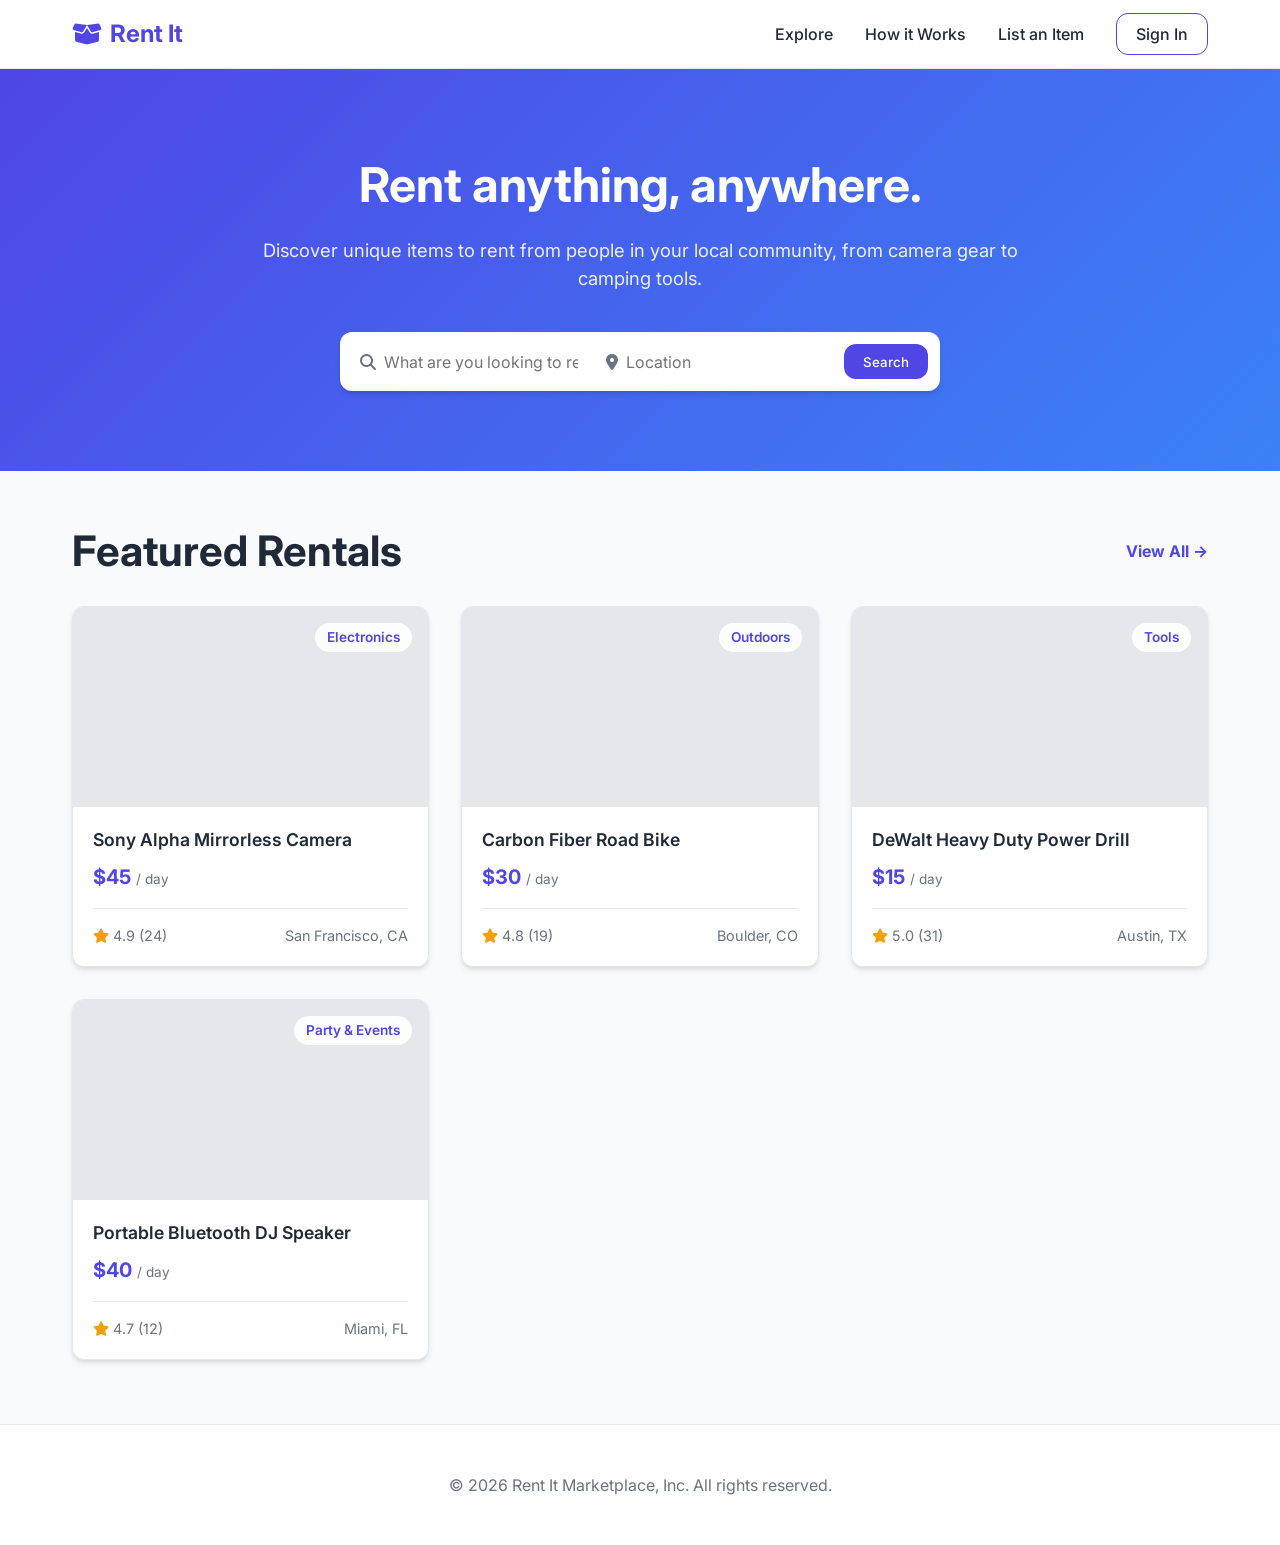
<file: index.html>
<!DOCTYPE html>
<html lang="en">
<head>
    <meta charset="UTF-8">
    <meta name="viewport" content="width=device-width, initial-scale=1.0">
    <title>Rent It - Peer-to-Peer Rental Marketplace</title>
    <!-- Google Fonts & FontAwesome for Icons -->
    <link href="https://fonts.googleapis.com/css2?family=Inter:wght@300;400;500;600;700&display=swap" rel="stylesheet">
    <link rel="stylesheet" href="https://cdnjs.cloudflare.com/ajax/libs/font-awesome/6.4.0/css/all.min.css">
    
    <style>
        :root {
            --primary: #4F46E5;
            --primary-hover: #4338CA;
            --text-dark: #1F2937;
            --text-light: #6B7280;
            --bg-light: #F9FAFB;
            --white: #FFFFFF;
            --border: #E5E7EB;
            --radius: 12px;
            --shadow: 0 4px 6px -1px rgba(0, 0, 0, 0.1), 0 2px 4px -1px rgba(0, 0, 0, 0.06);
        }

        * {
            margin: 0;
            padding: 0;
            box-sizing: border-box;
            font-family: 'Inter', sans-serif;
        }

        body {
            background-color: var(--bg-light);
            color: var(--text-dark);
            line-height: 1.5;
        }

        /* Header / Navbar */
        header {
            background: var(--white);
            border-bottom: 1px solid var(--border);
            position: sticky;
            top: 0;
            z-index: 100;
        }

        .navbar {
            max-width: 1200px;
            margin: 0 auto;
            padding: 1rem 2rem;
            display: flex;
            justify-content: space-between;
            align-items: center;
        }

        .logo {
            font-size: 1.5rem;
            font-weight: 700;
            color: var(--primary);
            text-decoration: none;
            display: flex;
            align-items: center;
            gap: 0.5rem;
        }

        .nav-links {
            display: flex;
            gap: 2rem;
            list-style: none;
            align-items: center;
        }

        .nav-links a {
            text-decoration: none;
            color: var(--text-dark);
            font-weight: 500;
            transition: color 0.2s;
        }

        .nav-links a:hover {
            color: var(--primary);
        }

        .btn {
            background-color: var(--primary);
            color: var(--white);
            padding: 0.6rem 1.2rem;
            border-radius: var(--radius);
            text-decoration: none;
            font-weight: 500;
            border: none;
            cursor: pointer;
            transition: background-color 0.2s;
        }

        .btn:hover {
            background-color: var(--primary-hover);
        }

        .btn-outline {
            background-color: transparent;
            border: 1px solid var(--primary);
            color: var(--primary);
        }

        .btn-outline:hover {
            background-color: var(--primary);
            color: var(--white);
        }

        /* Hero Section */
        .hero {
            background: linear-gradient(135deg, #4F46E5 0%, #3B82F6 100%);
            color: var(--white);
            padding: 5rem 2rem;
            text-align: center;
        }

        .hero-container {
            max-width: 800px;
            margin: 0 auto;
        }

        .hero h1 {
            font-size: 3rem;
            font-weight: 700;
            margin-bottom: 1rem;
        }

        .hero p {
            font-size: 1.15rem;
            margin-bottom: 2.5rem;
            opacity: 0.9;
        }

        /* Search Bar Box */
        .search-box {
            background: var(--white);
            padding: 0.75rem;
            border-radius: var(--radius);
            display: flex;
            gap: 0.75rem;
            box-shadow: var(--shadow);
            max-width: 600px;
            margin: 0 auto;
        }

        .search-input-group {
            flex: 1;
            display: flex;
            align-items: center;
            gap: 0.5rem;
            padding: 0 0.5rem;
            color: var(--text-light);
        }

        .search-input-group input {
            width: 100%;
            border: none;
            outline: none;
            font-size: 1rem;
            color: var(--text-dark);
        }

        /* Main Content & Listings */
        .container {
            max-width: 1200px;
            margin: 3rem auto;
            padding: 0 2rem;
        }

        .section-title {
            font-size: 1.75rem;
            font-weight: 700;
            margin-bottom: 1.5rem;
            display: flex;
            justify-content: space-between;
            align-items: center;
        }

        .grid {
            display: grid;
            grid-template-columns: repeat(auto-fill, minmax(280px, 1fr));
            gap: 2rem;
        }

        .card {
            background: var(--white);
            border-radius: var(--radius);
            overflow: hidden;
            border: 1px solid var(--border);
            box-shadow: var(--shadow);
            transition: transform 0.2s, box-shadow 0.2s;
        }

        .card:hover {
            transform: translateY(-4px);
            box-shadow: 0 10px 15px -3px rgba(0, 0, 0, 0.1);
        }

        .card-img {
            height: 200px;
            background-color: #E5E7EB;
            position: relative;
            background-size: cover;
            background-position: center;
        }

        .card-badge {
            position: absolute;
            top: 1rem;
            right: 1rem;
            background: rgba(255, 255, 255, 0.9);
            padding: 0.25rem 0.75rem;
            border-radius: 20px;
            font-size: 0.85rem;
            font-weight: 600;
            color: var(--primary);
        }

        .card-content {
            padding: 1.25rem;
        }

        .card-title {
            font-size: 1.1rem;
            font-weight: 600;
            margin-bottom: 0.5rem;
        }

        .card-price {
            font-size: 1.25rem;
            font-weight: 700;
            color: var(--primary);
            margin-bottom: 1rem;
        }

        .card-price span {
            font-size: 0.85rem;
            font-weight: 400;
            color: var(--text-light);
        }

        .card-footer {
            display: flex;
            justify-content: space-between;
            align-items: center;
            border-top: 1px solid var(--border);
            padding-top: 1rem;
            font-size: 0.9rem;
            color: var(--text-light);
        }

        /* Footer */
        footer {
            background: var(--white);
            border-top: 1px solid var(--border);
            padding: 3rem 2rem;
            margin-top: 4rem;
            text-align: center;
            color: var(--text-light);
        }

        /* Responsive */
        @media (max-width: 768px) {
            .hero h1 { font-size: 2.25rem; }
            .search-box { flex-direction: column; background: transparent; box-shadow: none; }
            .search-input-group { background: var(--white); padding: 1rem; border-radius: var(--radius); margin-bottom: 0.5rem; box-shadow: var(--shadow); }
            .nav-links { display: none; }
        }
    </style>
</head>
<body>

    <!-- Header -->
    <header>
        <div class="navbar">
            <a href="#" class="logo">
                <i class="fa-solid fa-box-open"></i> Rent It
            </a>
            <ul class="nav-links">
                <li><a href="#">Explore</a></li>
                <li><a href="#">How it Works</a></li>
                <li><a href="#">List an Item</a></li>
                <li><a href="#" class="btn btn-outline">Sign In</a></li>
            </ul>
        </div>
    </header>

    <!-- Hero Section -->
    <section class="hero">
        <div class="hero-container">
            <h1>Rent anything, anywhere.</h1>
            <p>Discover unique items to rent from people in your local community, from camera gear to camping tools.</p>
            
            <div class="search-box">
                <div class="search-input-group">
                    <i class="fa-solid fa-magnifying-glass"></i>
                    <input type="text" placeholder="What are you looking to rent?">
                </div>
                <div class="search-input-group">
                    <i class="fa-solid fa-location-dot"></i>
                    <input type="text" placeholder="Location">
                </div>
                <button class="btn">Search</button>
            </div>
        </div>
    </section>

    <!-- Main Marketplace Section -->
    <main class="container">
        <div class="section-title">
            <h2>Featured Rentals</h2>
            <a href="#" style="font-size: 1rem; color: var(--primary); text-decoration: none;">View All &rarr;</a>
        </div>

        <div class="grid">
            <!-- Item 1 -->
            <div class="card">
                <div class="card-img" style="background-image: url('https://images.unsplash.com/photo-1516035069371-29a1b244cc32?auto=format&fit=crop&w=600&q=80')">
                    <div class="card-badge">Electronics</div>
                </div>
                <div class="card-content">
                    <h3 class="card-title">Sony Alpha Mirrorless Camera</h3>
                    <div class="card-price">$45 <span>/ day</span></div>
                    <div class="card-footer">
                        <span><i class="fa-solid fa-star" style="color: #F59E0B;"></i> 4.9 (24)</span>
                        <span>San Francisco, CA</span>
                    </div>
                </div>
            </div>

            <!-- Item 2 -->
            <div class="card">
                <div class="card-img" style="background-image: url('https://images.unsplash.com/photo-1485965120184-e220f721d03e?auto=format&fit=crop&w=600&q=80')">
                    <div class="card-badge">Outdoors</div>
                </div>
                <div class="card-content">
                    <h3 class="card-title">Carbon Fiber Road Bike</h3>
                    <div class="card-price">$30 <span>/ day</span></div>
                    <div class="card-footer">
                        <span><i class="fa-solid fa-star" style="color: #F59E0B;"></i> 4.8 (19)</span>
                        <span>Boulder, CO</span>
                    </div>
                </div>
            </div>

            <!-- Item 3 -->
            <div class="card">
                <div class="card-img" style="background-image: url('https://images.unsplash.com/photo-1508873696983-2df5c920ac1c?auto=format&fit=crop&w=600&q=80')">
                    <div class="card-badge">Tools</div>
                </div>
                <div class="card-content">
                    <h3 class="card-title">DeWalt Heavy Duty Power Drill</h3>
                    <div class="card-price">$15 <span>/ day</span></div>
                    <div class="card-footer">
                        <span><i class="fa-solid fa-star" style="color: #F59E0B;"></i> 5.0 (31)</span>
                        <span>Austin, TX</span>
                    </div>
                </div>
            </div>

            <!-- Item 4 -->
            <div class="card">
                <div class="card-img" style="background-image: url('https://images.unsplash.com/photo-1526738549149-8e07eca6c147?auto=format&fit=crop&w=600&q=80')">
                    <div class="card-badge">Party & Events</div>
                </div>
                <div class="card-content">
                    <h3 class="card-title">Portable Bluetooth DJ Speaker</h3>
                    <div class="card-price">$40 <span>/ day</span></div>
                    <div class="card-footer">
                        <span><i class="fa-solid fa-star" style="color: #F59E0B;"></i> 4.7 (12)</span>
                        <span>Miami, FL</span>
                    </div>
                </div>
            </div>
        </div>
    </main>

    <!-- Footer -->
    <footer>
        <p>&copy; 2026 Rent It Marketplace, Inc. All rights reserved.</p>
    </footer>

</body>
</html>
</file>
